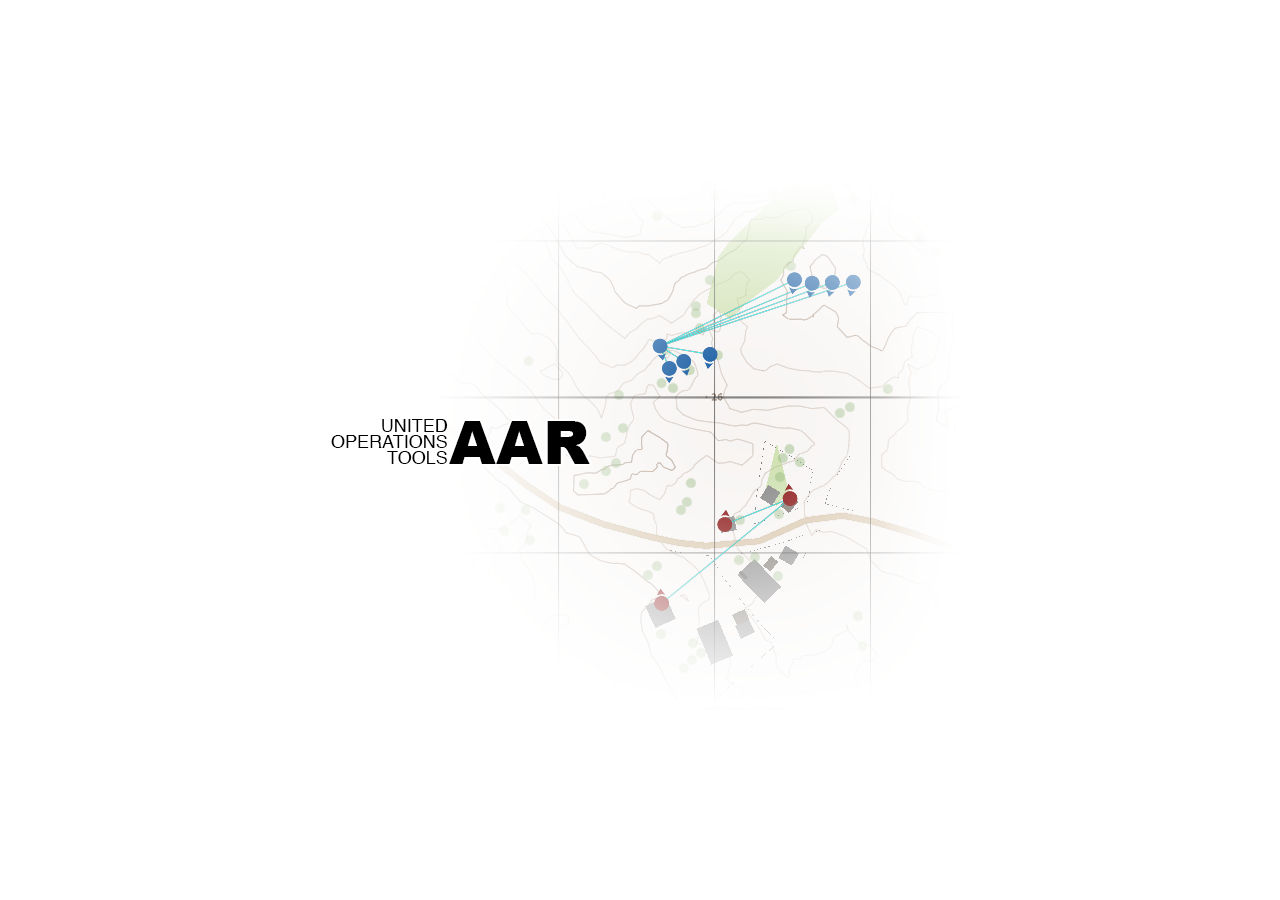
<file: web/aar/index.html>
<!DOCTYPE html>
<html>
    <head>
        <meta charset="utf-8">
        <title>United Operations SIM - After Action Reports</title>
    </head>
    <body>
		<img style="position: absolute;
    margin: auto;
    top: 0;
    left: 0;
    right: 0;
    bottom: 0;" src="./res/img/splash.png" />
	</body>
</html>
</file>
